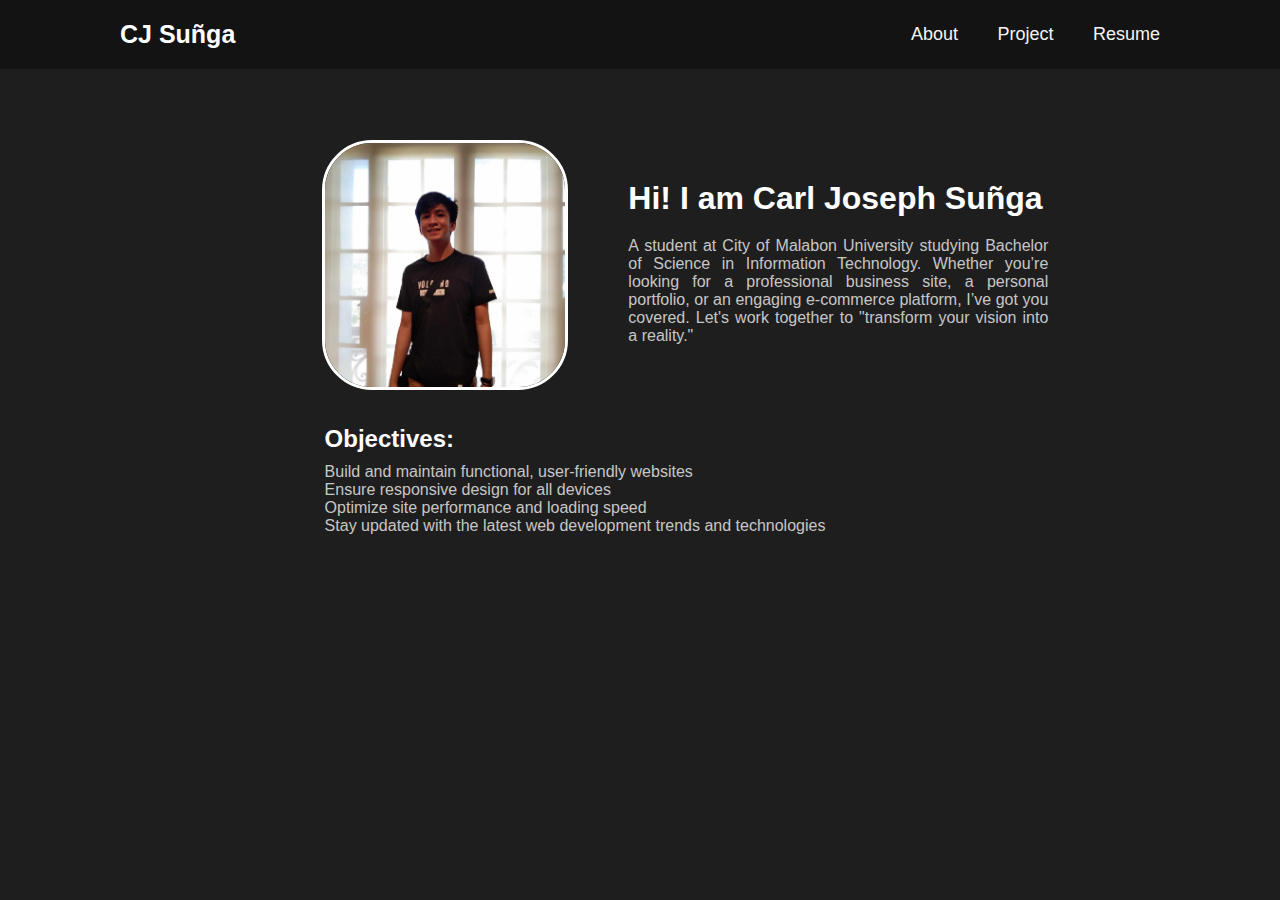
<file: docs/index.html>
<!DOCTYPE html>
<html lang="en">
<head>
    <meta charset="UTF-8">
    <meta name="viewport" content="width=device-width, initial-scale=1.0">
    <title>Home</title>
    <link rel="stylesheet" href='./CSS/home.css'>
</head>
<body>
    <div class="header">
        <a href="./index.html" class="logo">CJ Suñga</a>
        
        <nav>
            <a href="./HTML/about.html">About</a>
            <a href="./HTML/project.html">Project</a>
            <a href="./HTML/resume.html">Resume</a>
        </nav>
        
    </div>
  
        <div class="content">
            <div class="container">
                <img src="./IMAGES/2.jpg">
                <div class="container1">
                    <h1><strong>Hi! I am Carl Joseph Suñga</strong> </h1>
                    <p class="text">A student at City of Malabon University studying
                        Bachelor of Science in Information Technology.
                        Whether you’re looking for a professional business site, a personal portfolio, or an engaging e-commerce platform,
                        I’ve got you covered. Let's work together to "transform your vision into a reality."</p>
                </div>
                       
            </div>
            <div class="container2">
                <h2>Objectives:</h2>
                <p>Build and maintain functional, user-friendly websites</p>
                <p>Ensure responsive design for all devices</p>
                <p>Optimize site performance and loading speed</pp>
                <p>Stay updated with the latest web development trends and technologies</p>

            </div>
            
        </div>
        
</body>
</html>
</file>
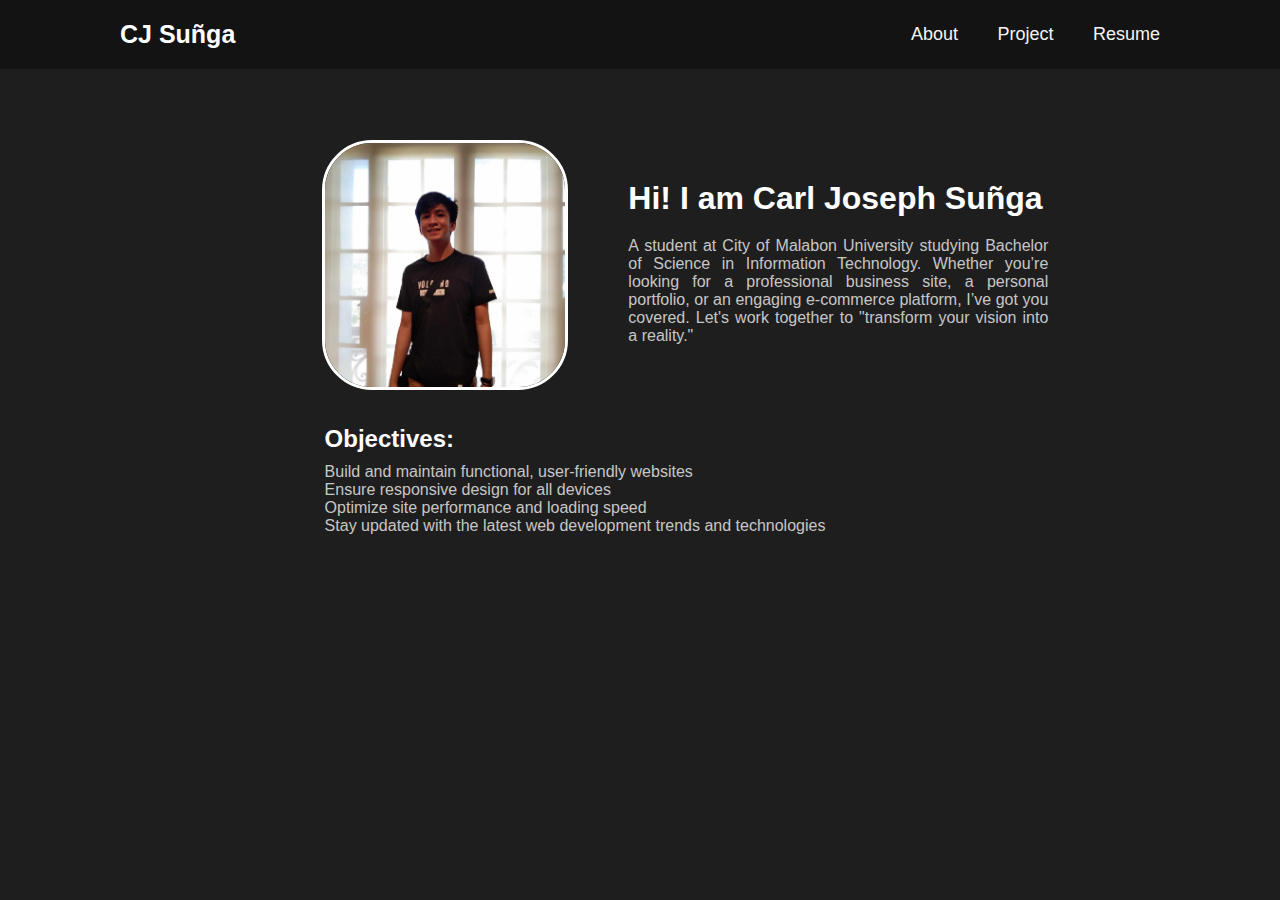
<file: docs/act4.html>
<!DOCTYPE html>
<html lang="en">
<head>
    <meta charset="UTF-8">
    <meta name="viewport" content="width=device-width, initial-scale=1.0">
    <title>ACTIVITY 4</title>
    <link rel="stylesheet" href='../docs/CSS/home.css'>
</head>
<body>
    <div class="header">
        <a href="../docs/index.html" class="logo">CJ Suñga</a>
        
        <nav>
            <a href="../docs/HTML/about.html">About</a>
            <a href="../docs/HTML/project.html">Project</a>
            <a href="../docs/HTML/resume.html">Resume</a>
        </nav>
        
    </div>
  
        <div class="content">
            <div class="container">
                <img src="../docs/IMAGES/2.jpg">
                <div class="container1">
                    <h1><strong>Hi! I am Carl Joseph Suñga</strong> </h1>
                    <p class="text">A student at City of Malabon University studying
                        Bachelor of Science in Information Technology.
                        Whether you’re looking for a professional business site, a personal portfolio, or an engaging e-commerce platform,
                        I’ve got you covered. Let's work together to "transform your vision into a reality."</p>
                </div>
                       
            </div>
            <div class="container2">
                <h2>Objectives:</h2>
                <p>Build and maintain functional, user-friendly websites</p>
                <p>Ensure responsive design for all devices</p>
                <p>Optimize site performance and loading speed</pp>
                <p>Stay updated with the latest web development trends and technologies</p>

            </div>
            
        </div>
        
</body>
</html>
</file>
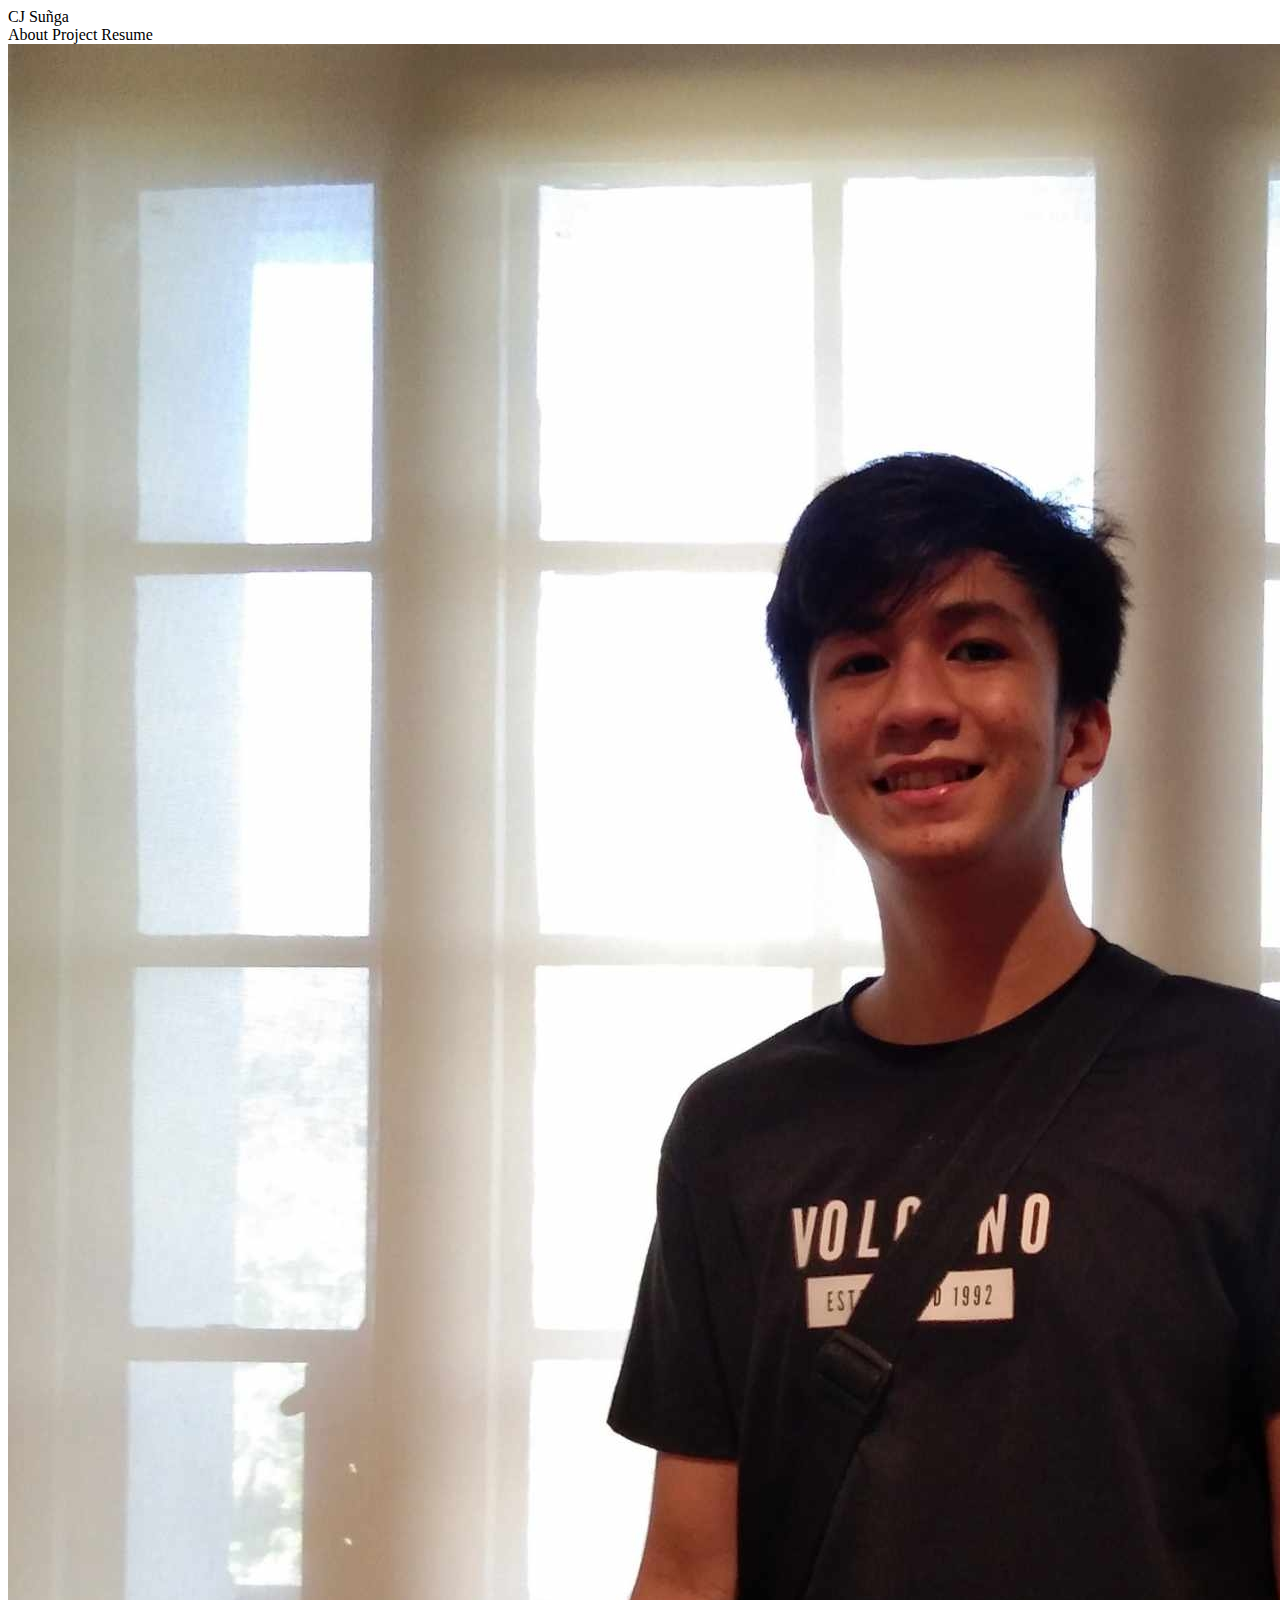
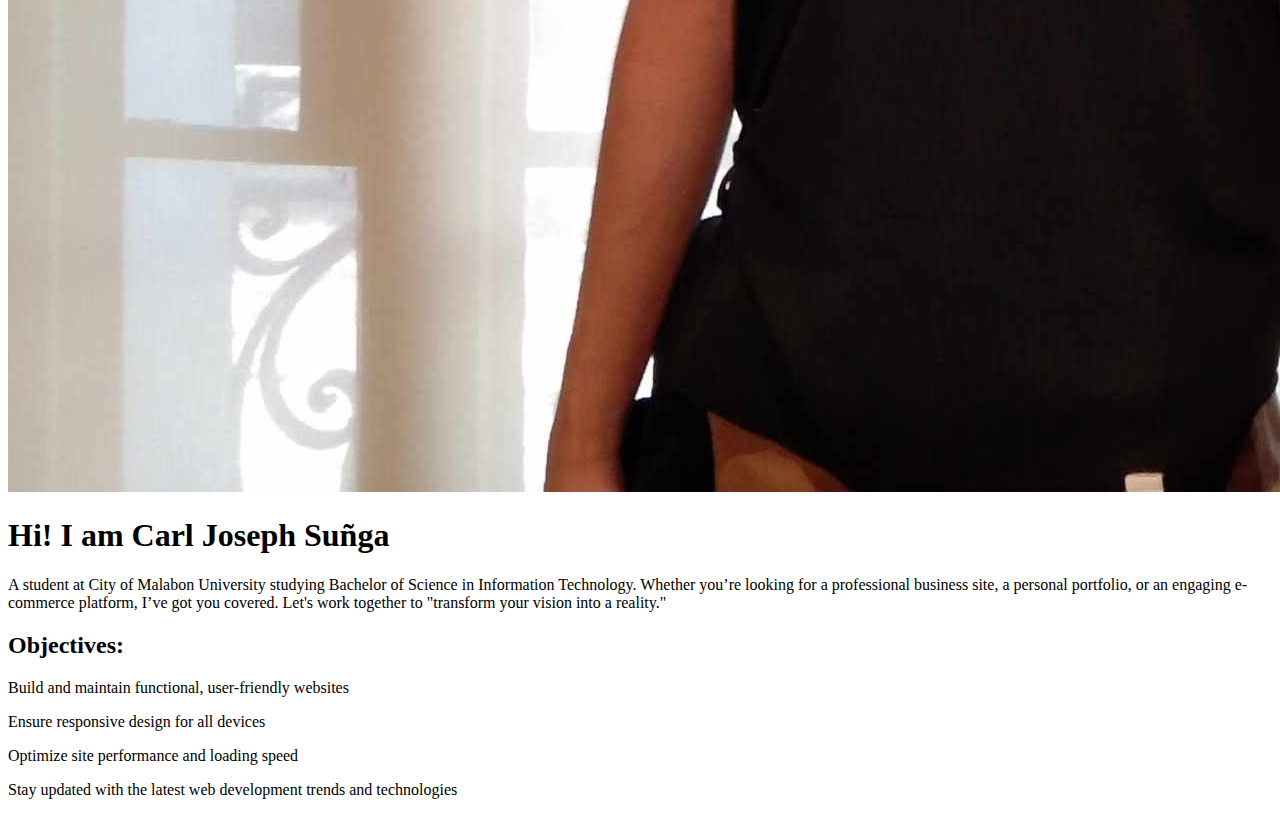
<file: docs/activity2.html>
<!DOCTYPE html>
<html lang="en">
<head>
    <meta charset="UTF-8">
    <meta name="viewport" content="width=device-width, initial-scale=1.0">
    <title>ACTIVITY 2</title>
</head>
<body>
    <div class="header">
        <a>CJ Suñga</a>
        
        <nav>
            <a>About</a>
            <a>Project</a>
            <a>Resume</a>
        </nav>
        
    </div>
  
        <div class="content">
            <div class="container">
                <img src="../docs/IMAGES/2.jpg">
                <div class="container1">
                    <h1><strong>Hi! I am Carl Joseph Suñga</strong> </h1>
                    <p class="text">A student at City of Malabon University studying
                        Bachelor of Science in Information Technology.
                        Whether you’re looking for a professional business site, a personal portfolio, or an engaging e-commerce platform,
                        I’ve got you covered. Let's work together to "transform your vision into a reality."</p>
                </div>
                       
            </div>
            <div class="container2">
                <h2>Objectives:</h2>
                <p>Build and maintain functional, user-friendly websites</p>
                <p>Ensure responsive design for all devices</p>
                <p>Optimize site performance and loading speed</pp>
                <p>Stay updated with the latest web development trends and technologies</p>

            </div>
            
        </div>
        
</body>
</html>
</file>
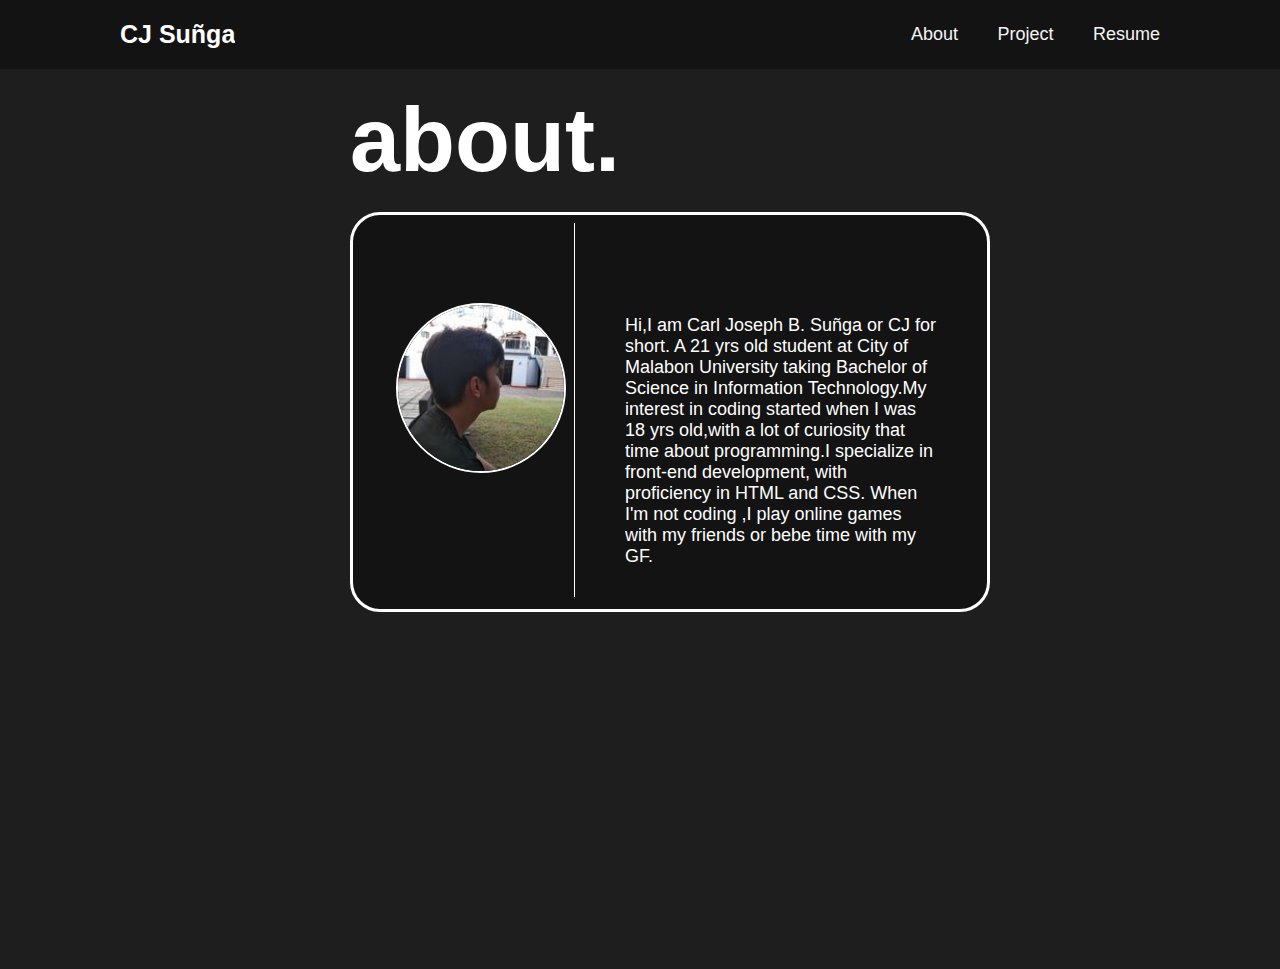
<file: docs/HTML/about.html>
<!DOCTYPE html>
<html lang="en">
<head>
    <meta charset="UTF-8">
    <meta name="viewport" content="width=device-width, initial-scale=1.0">
    <link rel="stylesheet" href="https://cdnjs.cloudflare.com/ajax/libs/font-awesome/6.6.0/css/all.min.css" integrity="sha512-Kc323vGBEqzTmouAECnVceyQqyqdsSiqLQISBL29aUW4U/M7pSPA/gEUZQqv1cwx4OnYxTxve5UMg5GT6L4JJg==" crossorigin="anonymous" referrerpolicy="no-referrer" />
    <link rel="stylesheet" href='../CSS/about.css'>
    <title>About</title>
</head>
<body>
    <div class="header">
        <a href="./index.html" class="logo">CJ Suñga</a>
        
        <nav>
            <a href="../HTML/about.html">About</a>
            <a href="../HTML/project.html">Project</a>
            <a href="../HTML/resume.html">Resume</a>
        </nav>
        
    </div>
<div class="content">
    <h1>about.</h1>
    <div class="container">
        <div class="left">
            <img src="../IMAGES/1.jpg">
            <div>
              <a href="https://www.facebook.com/carljoseph.sunga"><i class="fa-brands fa-facebook"></i></a>
              <a href="https://www.linkedin.com/in/carl-joseph-sunga-0917b0289/"><i class="fa-brands fa-linkedin"></i></a>
              <a href="https://www.instagram.com/sunga_cj/"><i class="fa-brands fa-instagram"></i></a>
            </div>

        </div>
        <div class="right">
            <p>Hi,I am Carl Joseph B. Suñga or CJ for short.
               A 21 yrs old student at City of Malabon University taking 
               Bachelor of Science in Information Technology.My interest in
               coding started when I was 18 yrs old,with a lot of curiosity that time 
               about programming.I specialize in front-end development, with proficiency in HTML and CSS.
               When I'm not coding ,I play online games with my friends or bebe time with my GF.
            </p>
        </div>
        
    </div>
    
              
</div>
</body>
</html>
</file>
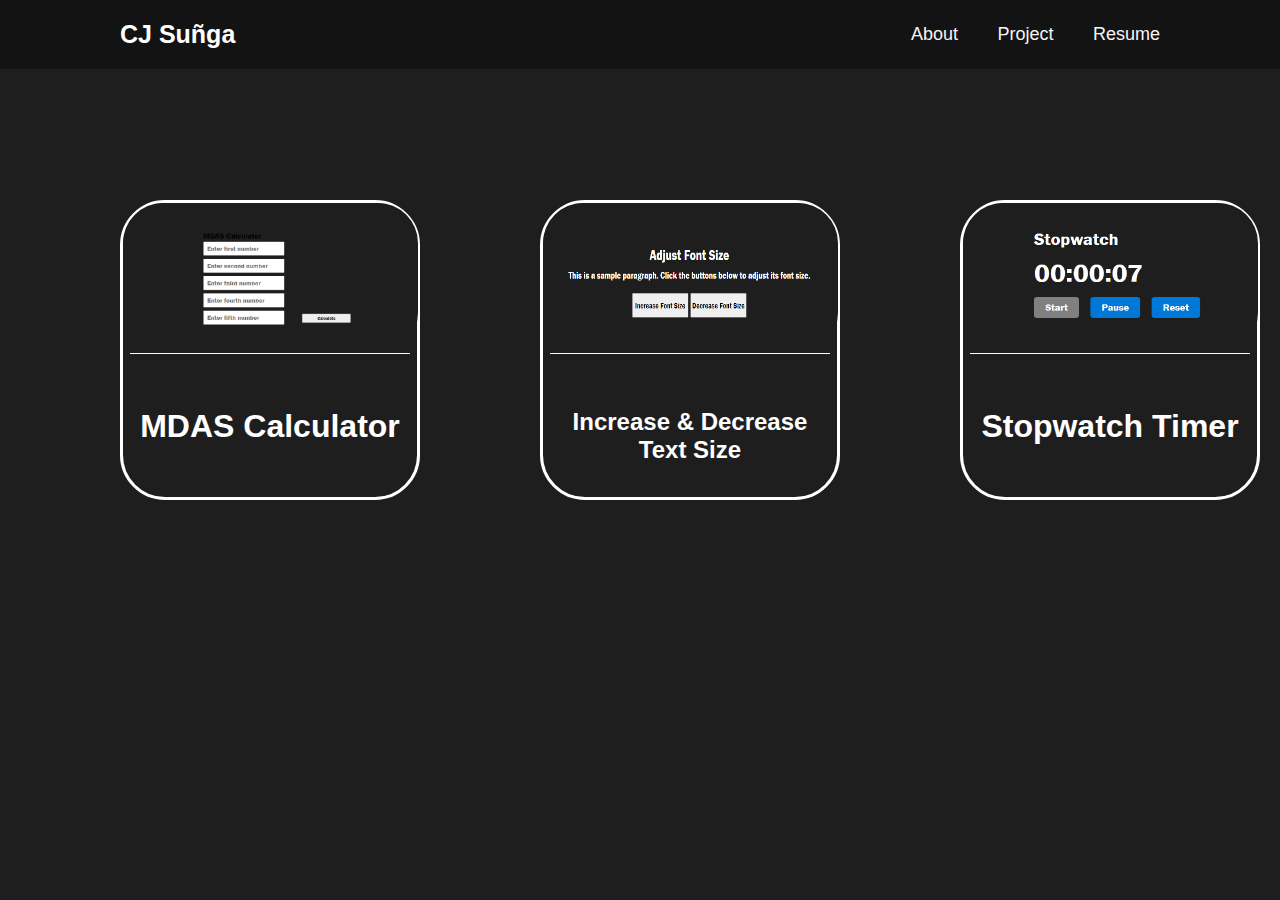
<file: docs/HTML/project.html>
<!DOCTYPE html>
<html lang="en">
<head>
    <meta charset="UTF-8">
    <meta name="viewport" content="width=device-width, initial-scale=1.0">
    <title>Home</title>
    <link rel="stylesheet" href='../CSS/project.css'>
</head>
<body>
    <div class="header">
        <a href="./index.html" class="logo">CJ Suñga</a>
        
        <nav>
            <a href="../HTML/about.html">About</a>
            <a href="../HTML/project.html">Project</a>
            <a href="../HTML/resume.html">Resume</a>
        </nav>
        
    </div>
    <div class="content">
    <div class="container">
        <div class="project1">
            <div class="picture1">
                <a href="calculator.html">
                <img src="../IMAGES/5.png" alt="">
                </a>
               
            </div>
            <div class="text1">
                <br>
                <br>
                <br>
                <a href="calculator.html">
                <h1>MDAS Calculator</h1>
                </a>
            </div>

        </div>
        
   
        <div class="project1">
            <div class="picture1">
                <a href="size.html">
                <img src="../IMAGES/6.png" alt="">
                </a>
               
            </div>
            <div class="text1">
                <br>
                <br>
                <br>
                <a href="size.html">
                <h2>Increase & Decrease Text Size</h2>
                </a>
            </div>

        </div>
        
        <div class="project1">
            <div class="picture1">
                <a href="time.html">
                <img src="../IMAGES/7.png" alt="">
                </a>
               
            </div>
            <div class="text1">
                <br>
                <br>
                <br>
                <a href="time.html">
                <h1>Stopwatch Timer</h1>
                </a>
            </div>

        </div>
        
    </div>
</div>
    
   
</body>
</file>
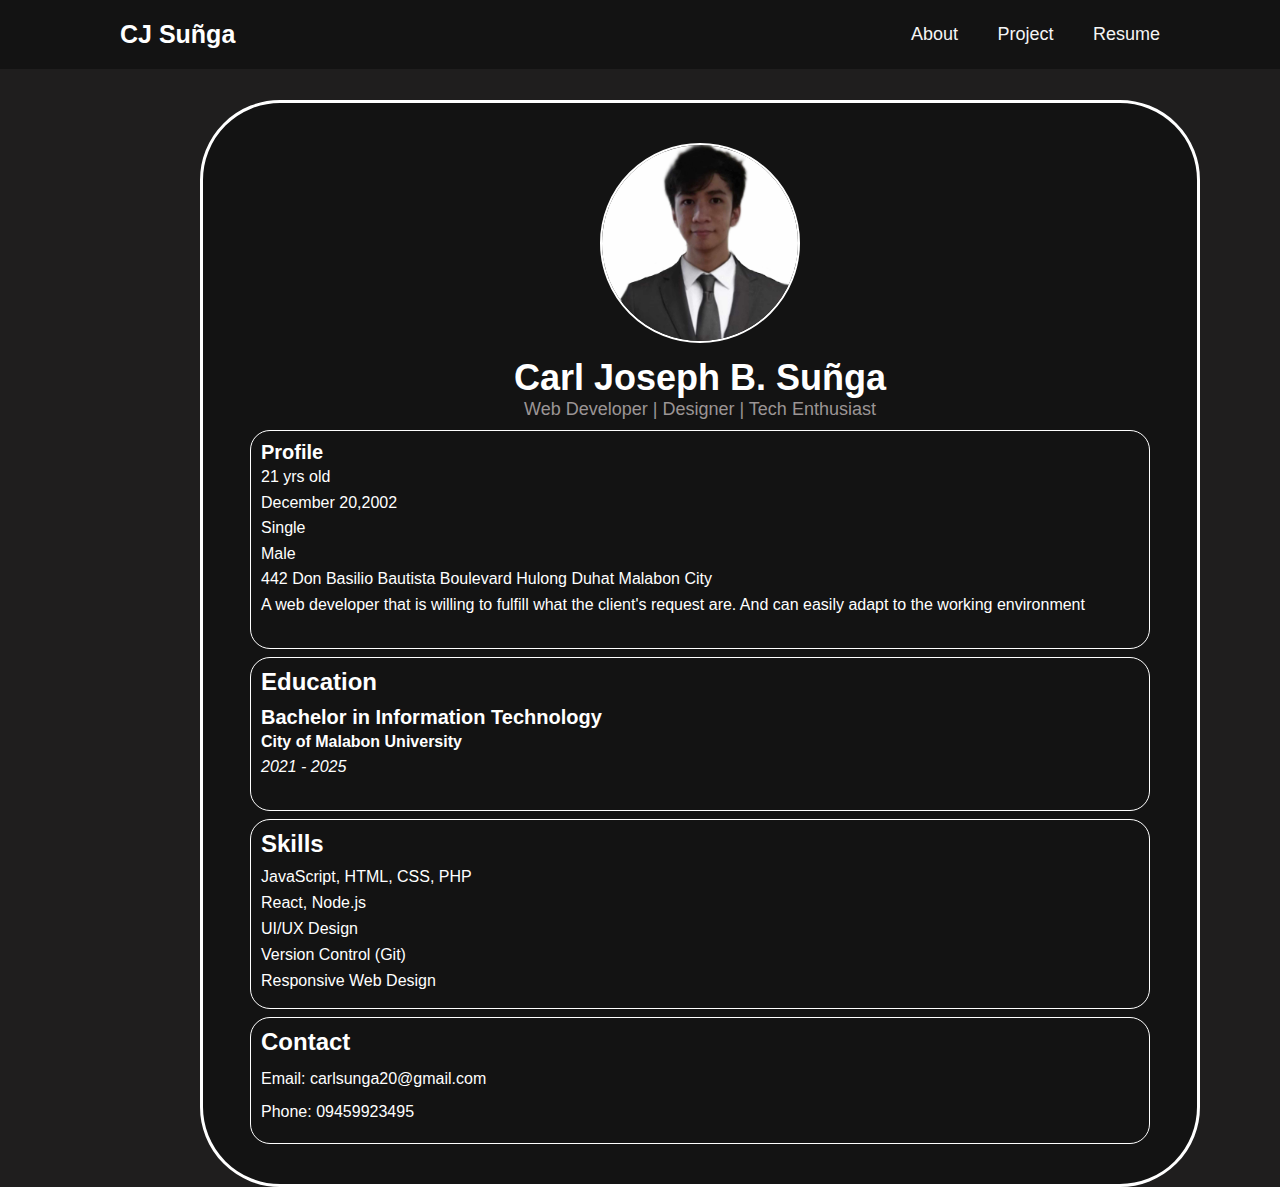
<file: docs/HTML/resume.html>
<!DOCTYPE html>
<html lang="en">
<head>
    <meta charset="UTF-8">
    <meta name="viewport" content="width=device-width, initial-scale=1.0">
    <title>About</title>
    <link rel="stylesheet" href='../CSS/resume.css'>
</head>
<body>
    <div class="header">
        <a href="./index.html" class="logo">CJ Suñga</a>
        
        <nav>
            <a href="../HTML/about.html">About</a>
            <a href="../HTML/project.html">Project</a>
            <a href="../HTML/resume.html">Resume</a>
        </nav>
    </div>

 
    <div class="resume-section">
        <div class="container">
            <header class="resume-header">
                <img src="../IMAGES/4.png" alt="">
                <h1>Carl Joseph B. Suñga</h1>
                <p>Web Developer | Designer | Tech Enthusiast</p>
            </header>

            <section class="experience">
                
                <div class="job">
                    <h3>Profile</h3>
                    <p>21 yrs old</p>
                    <p>December 20,2002</p>
                    <p>Single</p>
                    <p>Male</p>
                    <p>442 Don Basilio Bautista Boulevard Hulong Duhat Malabon City</p>    
                    <p>A web developer that is willing to fulfill what the client's request are. And can easily adapt to the working environment</p>               
                </div>
            </section>

            <section class="education">
                <h2>Education</h2>
                <div class="school">
                    <h3>Bachelor in Information Technology</h3>
                    <p class="institution">City of Malabon University</p>
                    <p class="years">2021 - 2025</p>
                </div>
            </section>

            <section class="skills">
                <h2>Skills</h2>
                <ul>
                    <li>JavaScript, HTML, CSS, PHP</li>
                    <li>React, Node.js</li>
                    <li>UI/UX Design</li>
                    <li>Version Control (Git)</li>
                    <li>Responsive Web Design</li>
                </ul>
            </section>

            <section class="contact-info">
                <h2>Contact</h2>
                <p>Email: carlsunga20@gmail.com</p>
                <p>Phone: 09459923495</p>
            </section>
        </div>
    </div>
</body>
</html>
</file>
<file: docs/CSS/home.css>
* {
    margin: 0;
    padding: 0;
    box-sizing: border-box;
    font-family: 'Franklin Gothic Medium', 'Arial Narrow', Arial, sans-serif;
}

html, body {
    width: 100%;
    height: 100%;
  
}


.header {
    position: fixed; 
    top: 0;
    left: 0;
    width: 100%;
    padding: 20px 120px;
    background: rgb(19, 19, 19);
    display: flex;
    justify-content: space-between;
    align-items: center;
    z-index: 1000;
}

.logo {
    font-size: 25px;
    color: white;
    text-decoration: none;
    font-weight: 600;
}

nav a {
    font-size: 18px;
    color: #f5f5f5;
    text-decoration: none;
    font-weight: 500;
    margin-left: 35px;
    transition: 0.3s;
}

nav a:hover {
    color: #1e90ff;
}

.content {
    background-color: rgb(31, 30, 30);
    min-height: 100vh; 
    padding-top: 100px;
    display: flex;
    flex-direction: column;
    align-items: center;
    justify-content: center;
}

img {
    border-radius: 50px;
    border: 3px solid white;
    margin-top: 20px;
    height: 250px;
    margin-left: 150px;
}

.container {
    display: flex;
    justify-content: center;
    flex-wrap: wrap; 
    margin-top: 20px;
    width: 100%;
}

.container1 {
    color: white;
    padding: 40px;
    text-align: justify;
    margin: 20px;
    max-width: 500px; 
    flex: 1 1 auto; 
}

.text {
    margin-top: 20px;
    color: #ffffffc2;
}

.container2 {
    margin: 20px;
    color: #ffffffc2;
    flex: 1 1 auto;
    margin-right: 150px;

}

h2 {
    color: white;
    margin-bottom: 10px;
}
</file>
<file: docs/CSS/about.css>
*{
    margin: 0;
    padding: 0;
    box-sizing: border-box;
    font-family:'Franklin Gothic Medium', 'Arial Narrow', Arial, sans-serif;
 
}
.header{
    top: 0 ;
    left: 0;
    width: 100%;
    padding: 20px 120px;
    background: rgb(19, 19, 19);
    display: flex;
    justify-content: space-between;
    align-items: center;
}
.logo {
    font-size: 25px;
    color:white;
    text-decoration: none;
    font-weight: 600;
}

nav a {
    font-size: 18px;
    color: #f5f5f5; 
    text-decoration: none;
    font-weight: 500;
    margin-left: 35px;
    transition: .3s;
}

nav a:hover {
    color: #1e90ff; 
}
*{
    margin: 0;
    padding: 0;
    max-height:100%;
    overflow: hidden;
}
.content{
    background-color: rgb(31, 30, 30);
    min-height: 100vh;
}
h1{
    font-size: 90px;
    margin-top: 20px;
    margin-left: 350px;
    color: white;
}
.container{
    
    width: 50%;
    height: 400px;
    margin-top: 20px;
    margin-left:350px; 
    display: flex;
    border: 3px solid white;
    border-radius: 30px;
    background: rgb(19, 19, 19);

}
.left{
    
    width: 50%;
    height: 390px;
    max-height: 95%;
    border-right: 1px solid white;
    margin-top: 8px;
}
.right{
    
    max-width: 65%;
    height: 390px;
    justify-items: auto;
    text-align:left;
    margin-top: 50px; 
    padding:50px;
    color: white;
    font-size: 18px;
}
img{
    height: 170px;
    width: 170px;
    border-radius: 150px;
    border: 2px solid white;
    margin-top: 80px;
    margin-left: 43px;
}
i{
    font-size: 35px;
    align-items: center;
    margin-top: 20px;
    margin-left:35px;
    color: white;
    
}
</file>
<file: docs/CSS/project.css>
* {
    margin: 0;
    padding: 0;
    box-sizing: border-box;
    font-family: 'Franklin Gothic Medium', 'Arial Narrow', Arial, sans-serif;
}

html, body {
    width: 100%;
    height: 100%;
  
}

.header {
    position: fixed; 
    top: 0;
    left: 0;
    width: 100%;
    padding: 20px 120px;
    background: rgb(19, 19, 19);
    display: flex;
    justify-content: space-between;
    align-items: center;
    z-index: 1000;
}

.logo {
    font-size: 25px;
    color: white;
    text-decoration: none;
    font-weight: 600;
}

nav a {
    font-size: 18px;
    color: #f5f5f5;
    text-decoration: none;
    font-weight: 500;
    margin-left: 35px;
    transition: 0.3s;
}

nav a:hover {
    color: #1e90ff;
}
.content {
    background-color: rgb(31, 30, 30);
    min-height: 100vh; 
    padding-top: 200px;
}
.project1{
    height: 300px;
    width: 300px;
    border: 3px solid white;
    border-radius:45px;
    margin-left: 120px;
    transition: transform 0.3s;
    
}
.project1:hover{
    transform: scale(1.1);
}
.picture1{
height: 150px;


}
.text1{
    height:150px;
    text-align: center;
    border-top: 1px solid white;
    width: 280px;
    margin-left: 7px;
   
}
img{
    height: 150px;
    width: 295px;
    border-radius: 40px;
}
.container{
    display: flex;
    margin-bottom: 100px;

}
a{
    text-decoration: none;
    color: white;
}
</file>
<file: docs/CSS/resume.css>
* {
    margin: 0;
    padding: 0;
    box-sizing: border-box;
    font-family: 'Franklin Gothic Medium', 'Arial Narrow', Arial, sans-serif;
}

html, body {
    width: 100%;
    height: 100%;
    background-color: rgb(31, 30, 30);
    
}


.header {
    position: fixed; 
    top: 0;
    left: 0;
    width: 100%;
    padding: 20px 120px;
    background: rgb(19, 19, 19);
    display: flex;
    justify-content: space-between;
    align-items: center;
    z-index: 1000;
}

.logo {
    font-size: 25px;
    color: white;
    text-decoration: none;
    font-weight: 600;
}

nav a {
    font-size: 18px;
    color: #f5f5f5;
    text-decoration: none;
    font-weight: 500;
    margin-left: 35px;
    transition: 0.3s;
}

nav a:hover {
    color: #1e90ff;
}


.resume-section {
    margin-top: 100px; 
    padding: 40px;
    background: rgb(19, 19, 19);
    width: 1000px;
    margin-left: 200px;
    border-radius: 80px;
    border: 3px solid white;
    
}

.container {
    max-width: 900px;
    margin: 0 auto;
}

.resume-header {
    text-align: center;
    color: white;
    margin-bottom: 10px;
    
}

.resume-header h1 {
    font-size: 36px;
    font-weight: 700;
}

.resume-header p {
    font-size: 18px;
    color: rgb(155, 149, 149);
}

section h2 {
    font-size: 24px;
    color: white;
    margin-bottom: 10px;
}

section p {
    color: white;
    font-size: 16px;
    line-height: 1.6;
}

.job, .school {
    margin-bottom: 20px;
}

.job h3, .school h3 {
    font-size: 20px;
    color: white;
}

.job .company, .school .institution {
    font-weight: bold;
    color: white;
}

.duration, .years {
    font-style: italic;
    color: white;
}


.skills ul {
    list-style-type: none;
    padding-left: 0;
}

.skills li {
    font-size: 16px;
    color: white;
    margin-bottom: 8px;
}


.contact-info p {
    font-size: 16px;
    color: white;
    margin-bottom: 8px;
}
img{
    border: 2px solid white;
    border-radius: 100px;
    height: 200px;
    width: 200px;
    margin-bottom: 10px;
}
.experience {
    border: 1px solid white;
    border-radius: 20px;
    padding: 10px;
    margin-bottom: 8px;
}
.education {
    border: 1px solid white;
    border-radius: 20px;
    padding: 10px;
    margin-bottom: 8px;
}
.skills{
    border: 1px solid white;
    border-radius: 20px;
    padding: 10px;
    margin-bottom: 8px;
}
.contact-info {
    border: 1px solid white;
    border-radius: 20px;
    padding: 10px;
}
</file>
